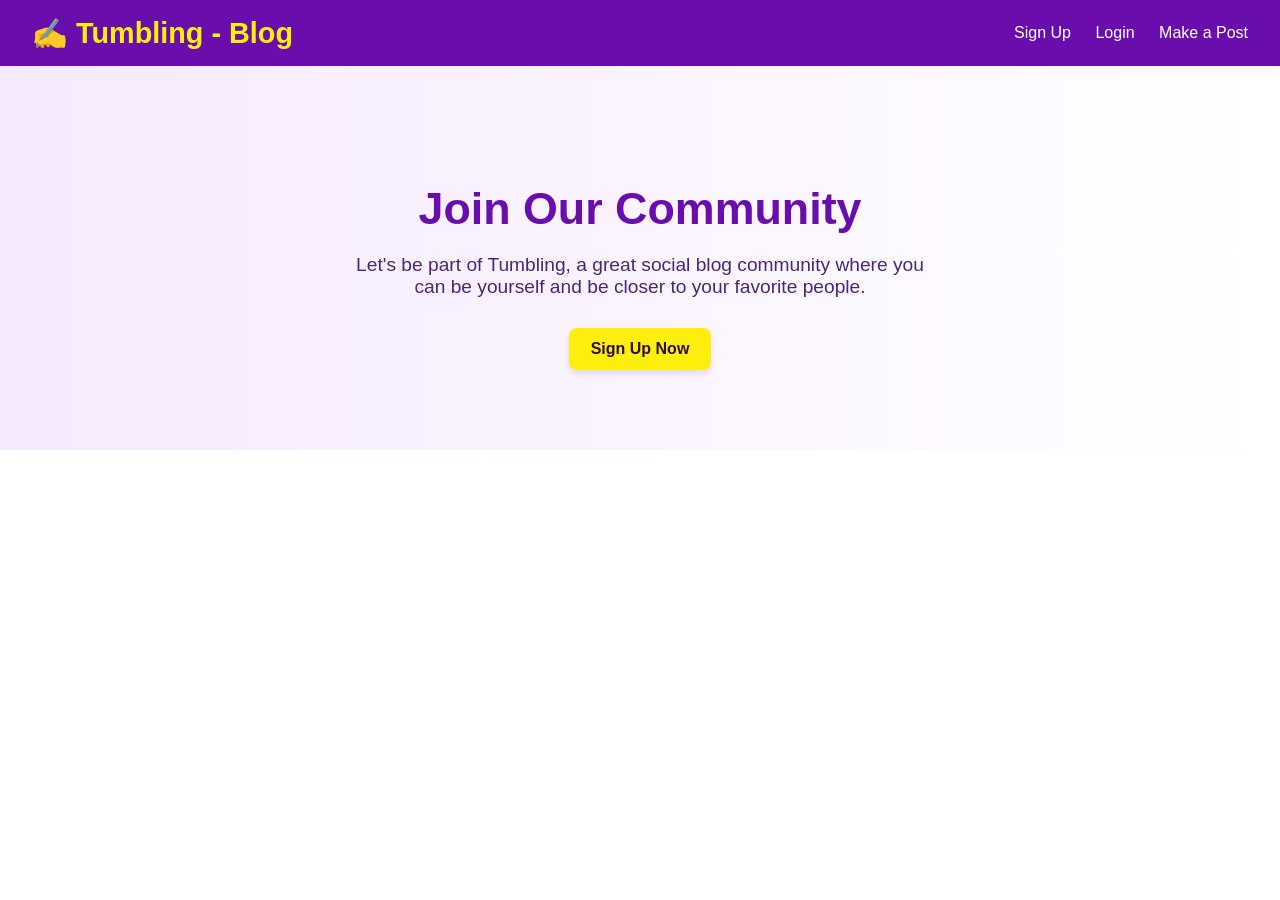
<file: index.html>
<!DOCTYPE html>
<html lang="en">
<head>
  <meta charset="UTF-8">
  <title>Tumbling</title>
  <link rel="stylesheet" href="style.css">
  <script src="index.js" defer></script>
</head>
<body>
  <header>
    <div class="logo">✍️ Tumbling - Blog</div>
    <nav>
      <a href="register.html">Sign Up</a>
      <a href="login.html">Login</a>
      <a href="createPost.html">Make a Post</a>
      <a href="login.html" id="logoutBtn" class="logout-btn" style="display: none;">Logout</a>
    </nav>
  </header>

  <section class="hero">
    <div class="hero-text">
      <h1>Join Our Community</h1>
      <p>Let's be part of Tumbling, a great social blog community where you can be yourself and be closer to your favorite people.</p>
      <a href="register.html" class="btn">Sign Up Now</a>
    </div>
  </section>
  <script src="global.js" defer></script>
</body>
</html>
</file>
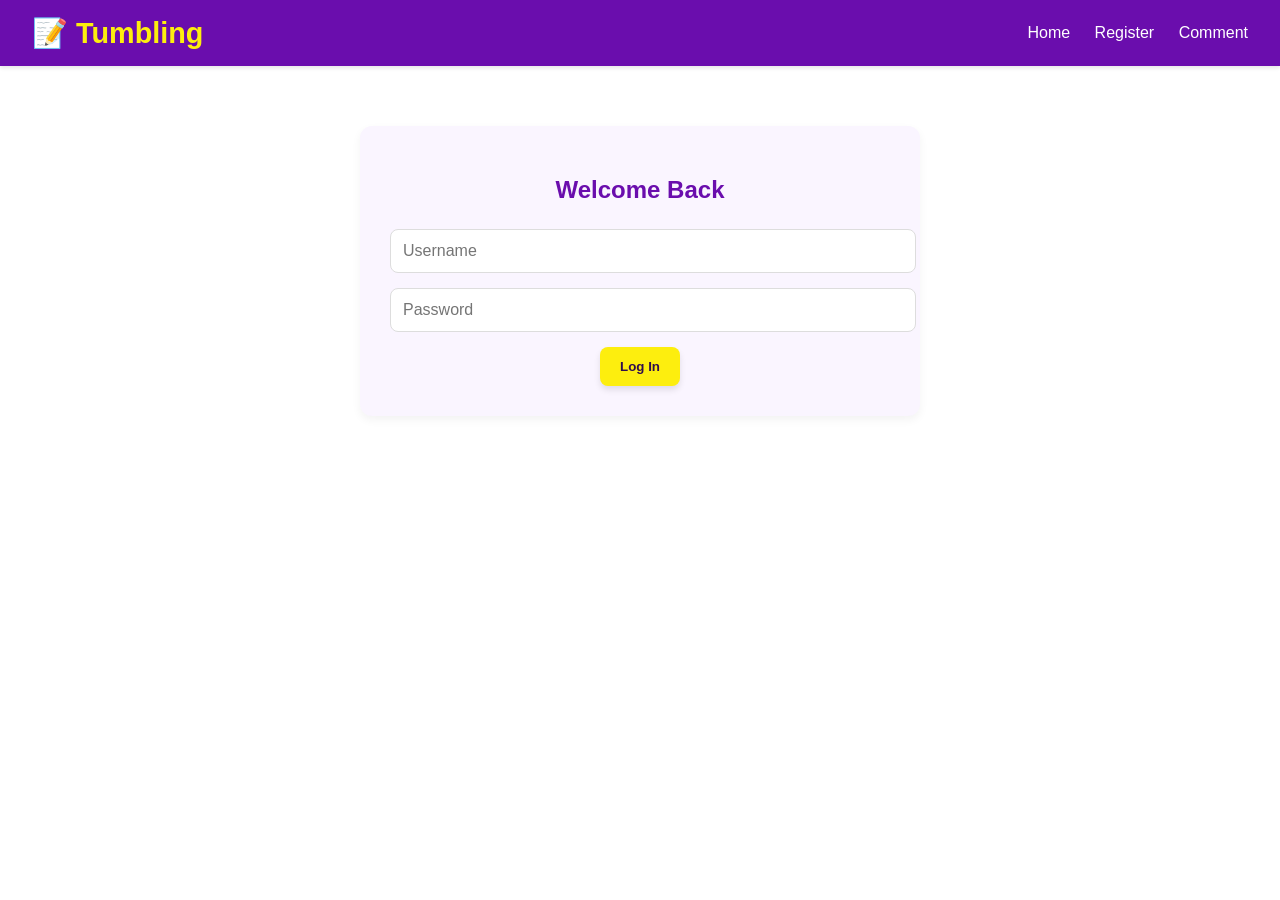
<file: createPost.html>
<!DOCTYPE html>
<html lang="en">
<head>
  <meta charset="UTF-8">
  <title>Create Post - Tumbling</title>
  <link rel="stylesheet" href="style.css">
  <script src="createPost.js" defer></script>
</head>
<body>
<header>
  <div class="logo">📝 Tumbling</div>
  <nav>
    <a href="index.html">Home</a>
    <a href="profile.html">Profile</a>
    <a href="login.html" id="logoutBtn" class="logout-btn" style="display: none;">Logout</a>
  </nav>
</header>

<section class="form-section">
  <h2>Create a New Post</h2>
  <form id="createPostForm">
    <input type="text" id="postTitle" placeholder="Post Title" required />
    <textarea id="postContent" placeholder="Post Content" required rows="6"></textarea>
    <input type="file" id="postImage" accept="image/*">
    <button type="submit">Create Post</button>
  </form>
</section>
<script src="global.js" defer></script>
</body>
</html>
</file>
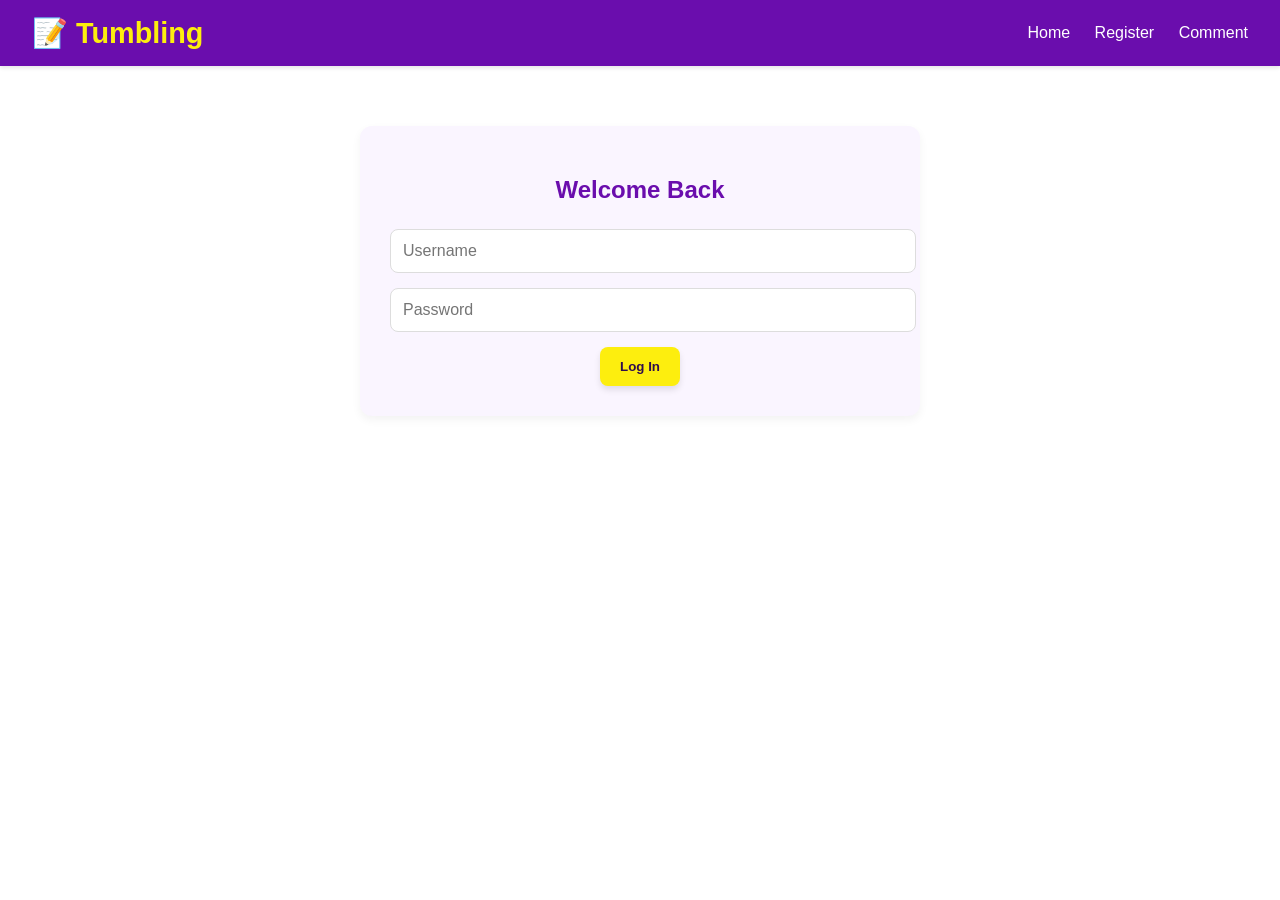
<file: login.html>
<!DOCTYPE html>
<html lang="en">
<head>
  <meta charset="UTF-8">
  <title>Login - Tumbling</title>
  <link rel="stylesheet" href="style.css">
  <script src="login.js" defer></script> <!-- ✅ ADD defer -->
</head>
<body>
  <header>
    <div class="logo">📝 Tumbling</div>
    <nav>
      <a href="index.html">Home</a>
      <a href="register.html">Register</a>
      <a href="comments.html">Comment</a>
    </nav>
  </header>

  <section class="form-section">
    <h2>Welcome Back</h2>
    <form id="loginForm">
      <input type="text" id="username" placeholder="Username" required />
      <input type="password" id="password" placeholder="Password" required />
      <button type="submit">Log In</button>
    </form>
  </section>
</body>
</html>
</file>
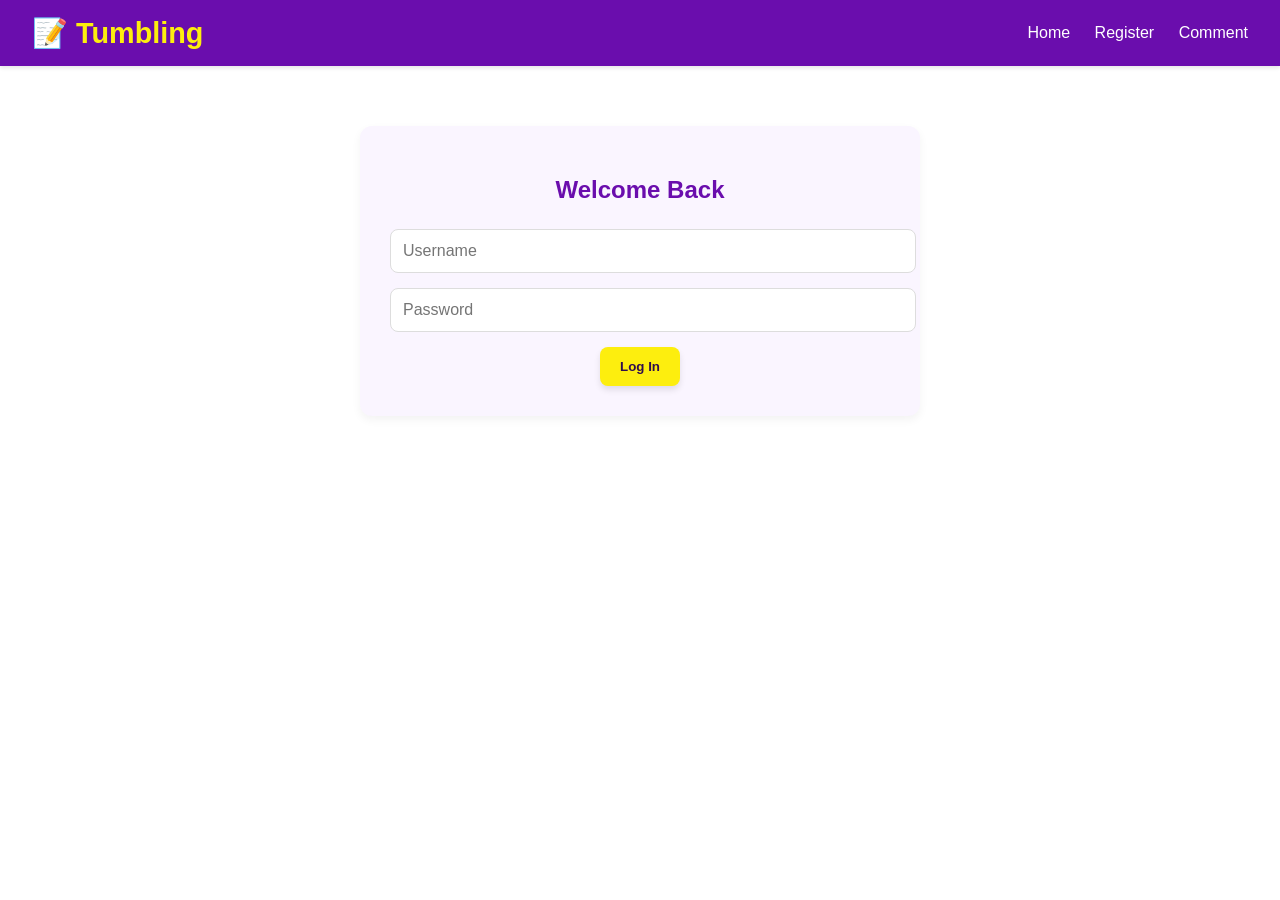
<file: profile.html>
<!DOCTYPE html>
<html lang="en">
<head>
  <meta charset="UTF-8">
  <title>Profile - Tumbling</title>
  <link rel="stylesheet" href="style.css">
  <script src="profile.js" defer></script>
</head>
<body>
  <header>
    <div class="logo">📝 Tumbling</div>
    <nav>
      <a href="index.html">Home</a>
      <a href="createPost.html">Make A Post</a>
      <a href="login.html" id="logoutBtn" class="logout-btn" style="display: none;">Logout</a>
    </nav>
  </header>

  <section class="profile-container">
    <div class="profile-card">
      <img src="https://i.pravatar.cc/100" alt="Profile Picture" class="avatar" id="profileImage">
      <input type="file" id="uploadImage" accept="image/*" style="display: none;" />
      <button id="editProfileBtn">Edit Profile</button>
      <button id="saveProfileBtn" style="display: none;">Save Profile</button>
      <h2 id="welcomeMessage"></h2>
      <p class="bio" id="profileBioTop"></p>
      <div class="info">
        <p><strong>First Name:</strong> <span id="profileFirstName"></span></p>
        <p><strong>Last Name:</strong> <span id="profileLastName"></span></p>
        <p><strong>Username:</strong> <span id="profileUsername"></span></p>
        <p><strong>Email:</strong> <span id="profileEmail"></span></p>
        <p><strong>Bio:</strong> <span id="profileBio"></span></p>
        <p><strong>Join Date:</strong> <span id="profileJoinDate"></span></p>
      </div>

    </div>


    <div class="posts-section">
      <h3>My Posts</h3>
      <div class="post">
        <h4>Finding Beauty in the Mundane</h4>
        <p>Sometimes it's the little things that hold the biggest stories...</p>
      </div>
      <div class="post">
        <h4>The Power of Quiet Moments</h4>
        <p>We often overlook silence, yet it's where our thoughts become the loudest.</p>
      </div>
    </div>
  </section>
  <script src="global.js" defer></script>
</body>
</html>
</file>
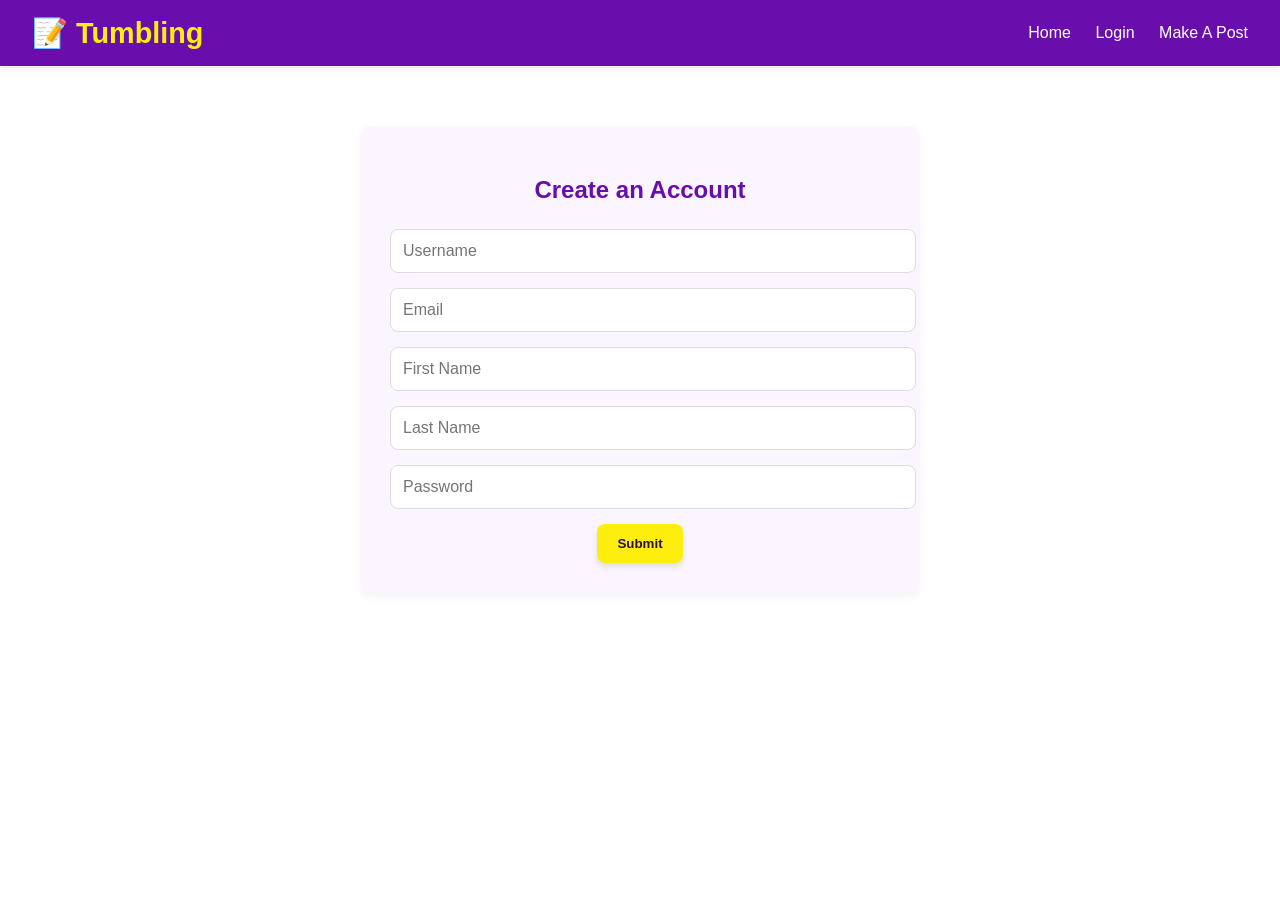
<file: register.html>
<!DOCTYPE html>
<html lang="en">
<head>
  <meta charset="UTF-8">
  <title>Register - Tumbling</title>
  <link rel="stylesheet" href="style.css">
  <script src="register.js" defer></script>
</head>
<body>
  <header>
    <div class="logo">📝 Tumbling</div>
    <nav>
      <a href="index.html">Home</a>
      <a href="login.html">Login</a>
      <a href="createPost.html">Make A Post</a>
    </nav>
  </header>

  <section class="form-section">
    <h2>Create an Account</h2>
    <form id="registerForm">
  	<input type="text" id="username" placeholder="Username" required/>
	<input type="email" id="email" placeholder="Email" required />
    <input type="text" id="firstName" placeholder="First Name" required />
    <input type="text" id="lastName" placeholder="Last Name" required />
    <input type="password" id="password" placeholder="Password" required/>
  	<button type="submit">Submit</button>
    </form>
  </section>
</body>
</html>
</file>
<file: style.css>
/* General Styling */
body {
  margin: 0;
  font-family: 'Segoe UI', sans-serif;
  background: #fff;
  color: #2f0e4e;
}

/* Header */
header {
  background: #6a0dad;
  color: white;
  display: flex;
  justify-content: space-between;
  align-items: center;
  padding: 1rem 2rem;
  box-shadow: 0 2px 4px rgba(0,0,0,0.1);
}

.logo {
  font-size: 1.8rem;
  font-weight: bold;
  color: #fdee0e;
}

nav a {
  color: white;
  margin-left: 20px;
  text-decoration: none;
  font-weight: 500;
}

nav a:hover {
  text-decoration: underline;
}

/* Hero Section */
.hero {
  display: flex;
  justify-content: center;
  align-items: center;
  padding: 80px 20px;
  background: linear-gradient(to right, #f6e9ff, #ffffff);
  text-align: center;
}

.hero-text {
  max-width: 600px;
}

.hero h1 {
  font-size: 2.8rem;
  margin-bottom: 20px;
  color: #6a0dad;
}

.hero p {
  font-size: 1.2rem;
  margin-bottom: 30px;
  color: #4b2677;
}

.btn {
  display: inline-block;
  padding: 12px 22px;
  background-color: #fdee0e;
  color: #2f0e4e;
  text-decoration: none;
  border-radius: 8px;
  font-weight: 600;
  box-shadow: 0 4px 6px rgba(0,0,0,0.1);
  transition: background 0.3s ease;
}

.btn:hover {
  background-color: #f6db00;
}

/* Form Section */
.form-section {
  max-width: 500px;
  margin: 60px auto;
  background: #faf5ff;
  padding: 30px;
  border-radius: 12px;
  box-shadow: 0 4px 10px rgba(0,0,0,0.05);
  text-align: center;
}

.form-section h2 {
  color: #6a0dad;
  margin-bottom: 25px;
}

form input {
  display: block;
  width: 100%;
  margin-bottom: 15px;
  padding: 12px;
  font-size: 1rem;
  border: 1px solid #ddd;
  border-radius: 8px;
}

form input:focus {
  border-color: #6a0dad;
  outline: none;
}

form button {
  background-color: #fdee0e;
  color: #2f0e4e;
  border: none;
  padding: 12px 20px;
  border-radius: 8px;
  font-weight: 600;
  cursor: pointer;
  transition: background 0.3s ease;
}

form button:hover {
  background-color: #f6db00;
}

/* Comments section */
#commentsSection {
  margin-top: 30px;
  text-align: left;
}

/* Profile */
.profile-container {
  max-width: 900px;
  margin: 60px auto;
  display: flex;
  flex-direction: column;
  gap: 40px;
  padding: 20px;
}

.profile-card {
  background: #faf5ff;
  padding: 30px;
  border-radius: 12px;
  box-shadow: 0 4px 10px rgba(0,0,0,0.05);
  text-align: center;
}

.avatar {
  width: 100px;
  border-radius: 50%;
  margin-bottom: 20px;
  border: 3px solid #6a0dad;
}

.bio {
  font-style: italic;
  color: #4b2677;
  margin: 10px 0 20px;
}

.info p {
  margin: 6px 0;
  color: #333;
}

.posts-section {
  background: #fffbea;
  padding: 30px;
  border-radius: 12px;
  box-shadow: 0 4px 10px rgba(0,0,0,0.05);
}

.posts-section h3 {
  color: #6a0dad;
  margin-bottom: 20px;
}

.post {
  margin-bottom: 25px;
}

.post h4 {
  margin-bottom: 5px;
  color: #2f0e4e;
}

.post p {
  margin: 0;
  color: #555;
}

/* Button Styles */
button {
  background-color: #fdee0e; /* Default yellow background */
  color: #2f0e4e; /* Dark text for visibility */
  padding: 12px 20px;
  border: none;
  border-radius: 8px;
  font-weight: 600;
  cursor: pointer;
  transition: background 0.3s ease, transform 0.2s ease;
  box-shadow: 0 4px 6px rgba(0, 0, 0, 0.1);
}

/* Hover effect for all buttons */
button:hover {
  background-color: #f6db00; /* Slightly darker yellow */
  transform: scale(1.05); /* Slight zoom effect */
}

/* Focus effect for buttons */
button:focus {
  outline: none; /* Remove outline on focus */
  box-shadow: 0 0 5px rgba(0, 0, 0, 0.2);
}

/* Specific Button Styles */

/* Save Button (Green color to indicate success) */
#saveProfileBtn {
  background-color: #28a745; /* Green color for saving */
}

#saveProfileBtn:hover {
  background-color: #218838; /* Darker green on hover */
}

/* Upload Image Button (Blue for action) */
#uploadImage {
  background-color: #007bff; /* Blue for upload */
  color: white;
  padding: 10px 18px;
  font-size: 14px;
  border-radius: 8px;
  border: none;
  cursor: pointer;
}

#uploadImage:hover {
  background-color: #0056b3; /* Darker blue on hover */
}

/* Edit Profile Button (Yellow for editing) */
#editProfileBtn {
  background-color: #ffc107; /* Yellow color for edit */
}

#editProfileBtn:hover {
  background-color: #e0a800; /* Darker yellow on hover */
}

/* For file input button, style it as a regular button */
#uploadImage {
  display: inline-block;
  background: none;
  font-size: 16px;
  color: #007bff;
  padding: 0;
  text-decoration: underline;
  cursor: pointer;
}

#uploadImage:hover {
  text-decoration: none;
}

/* Style the buttons inside the profile card to be more aligned and neat */
.profile-card button {
  margin-top: 15px; /* Spacing for the buttons */
  display: inline-block;
}

form textarea {
  display: block;
  width: 100%;
  margin-bottom: 15px;
  padding: 12px;
  font-size: 1rem;
  border: 1px solid #ddd;
  border-radius: 8px;
  resize: vertical;
}

form textarea:focus {
  border-color: #6a0dad;
  outline: none;
}

.post-image {
  width: 100%;
  max-width: 150px;
  height: auto;
  margin-top: 10px;
  border-radius: 8px;
  box-shadow: 0 4px 8px rgba(0,0,0,0.1);
}

.logout-btn {
  background-color: #fdee0e;
  color: #2f0e4e;
  border: none;
  padding: 10px 18px;
  border-radius: 8px;
  font-weight: 600;
  cursor: pointer;
  transition: background 0.3s ease;
  text-decoration: none;
}

.logout-btn:hover {
  background-color: #f6db00;
}
</file>
